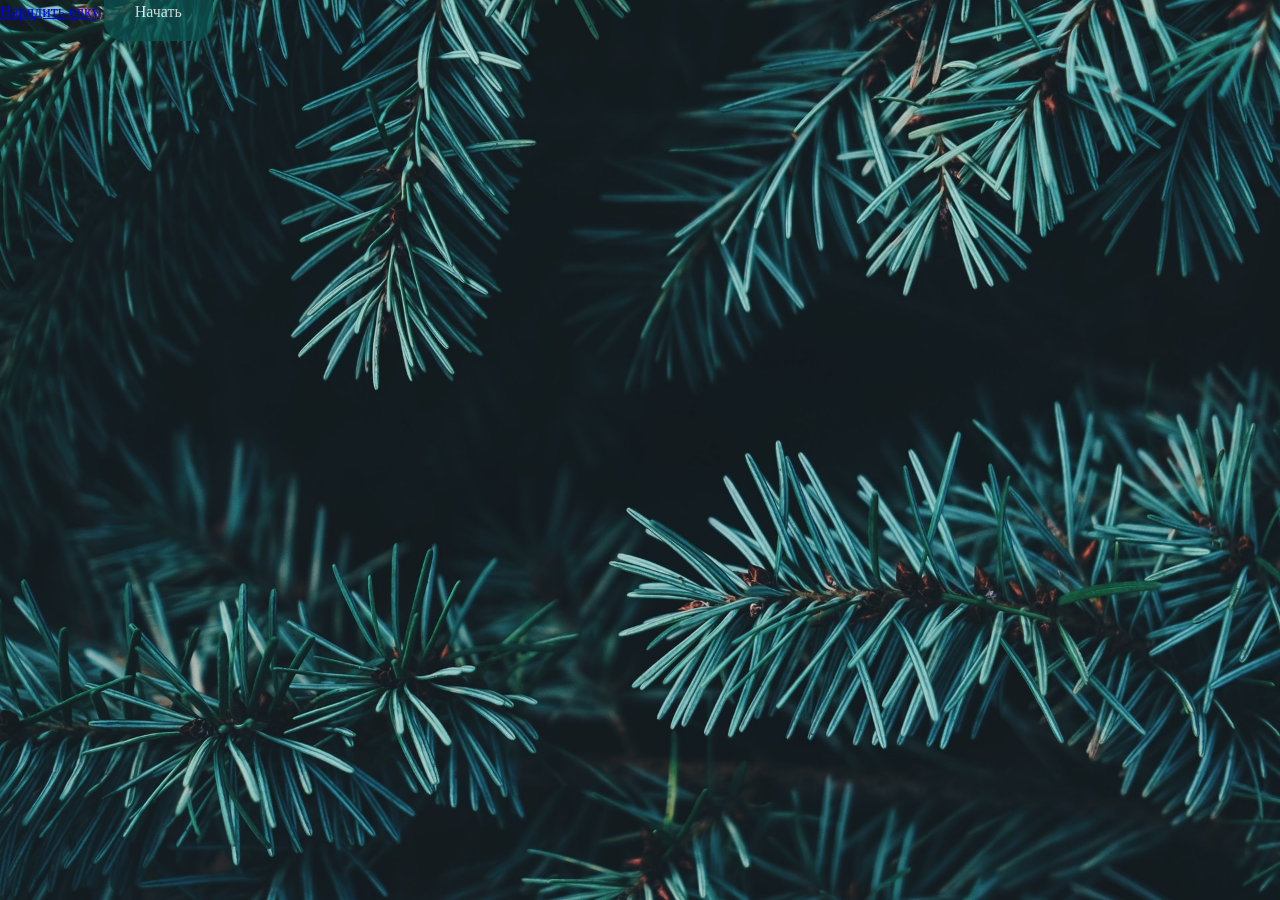
<file: index.html>
<!DOCTYPE html>
<head>
    <meta charset="UTF-8">
    <link rel="stylesheet" href="./styles/styles.css">
    <title>Сайт про меня</title>

</head>
<html>
     <body>
            <section class="start">
             <a href ="#">Нарядить елку</a>
             <a href ="./cristmas-tree.html" class="button">Начать</a>
            </section>
             


           <script src="./scripts/script.js"></script>
     </body>
</html>
</file>
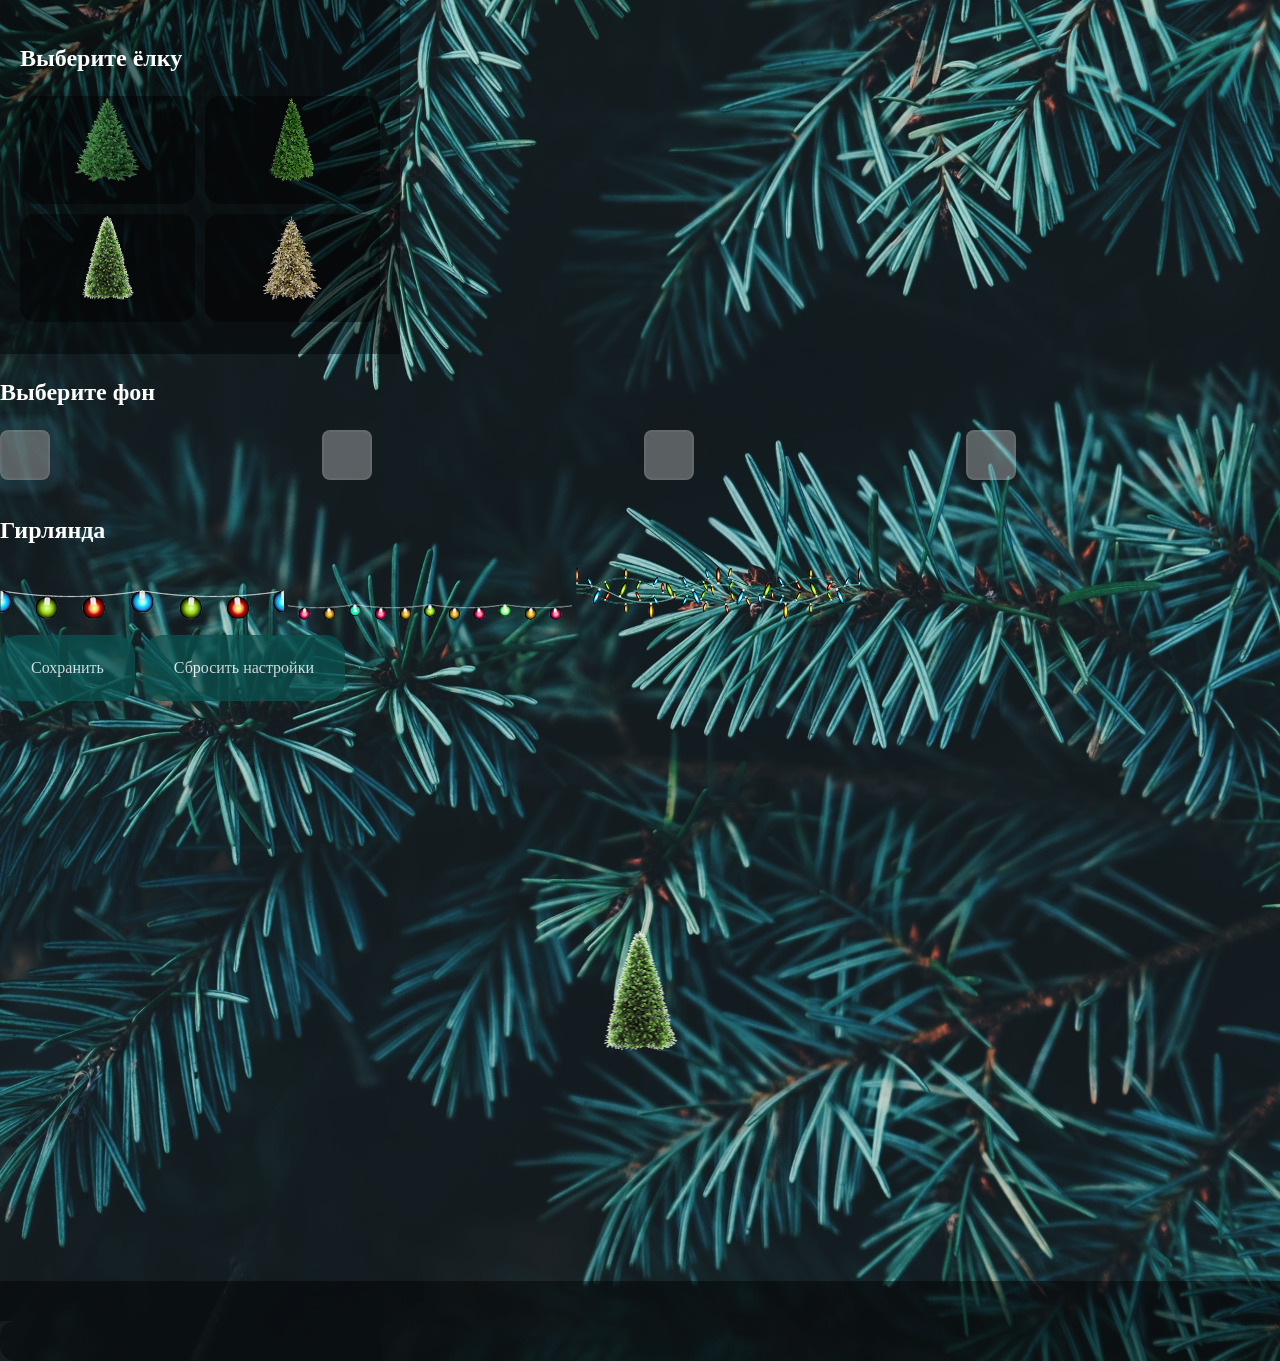
<file: cristmas-tree.html>
<!DOCTYPE html>
<head>
    <meta charset="UTF-8">
    <link rel="stylesheet" href="./styles/styles.css">
    <title>xmas</title>

</head>
<html>
     <body>
        <div class="layout">
            <aside class="left-panel">
              <h2>Выберите ёлку</h2>
              <div class="tree-grid">
          
                  <div class="tree-item selected" data-main-src="./images/tree1.png">
          <img src="./images/tree1.png" alt="tree 1">
        </div>
        <div class="tree-item" data-main-src="./images/tree2.png">
          <img src="./images/tree2.png" alt="tree 2">
        </div>
        <div class="tree-item" data-main-src="./images/tree3.png">
          <img src="./images/tree3.png" alt="tree 3">
        </div>
        <div class="tree-item" data-main-src="./images/tree4.png">
          <img src="./images/tree4.png" alt="tree 4">
        </div>
      </div>

            </div>
              <h2>Выберите фон</h2>
              <div class="backround-options">
                <div class="bg-option selected" data-bg-src="./images/kam-idris-L9-sfN04jdk-unsplash 1 (1).png"></div>
              <div class="bg-option" data-bg-src="./images/kam-idris-L9-sfN04jdk-unsplash 1 (1).png"></div>
              <div class="bg-option" data-bg-src="./images/kam-idris-L9-sfN04jdk-unsplash 1 (1).png"></div>
              <div class="bg-option" data-bg-src="./images/kam-idris-L9-sfN04jdk-unsplash 1 (1).png"></div>
              </div>
        
              <h2>Гирлянда</h2>
              <div class="garland-grid">
                <img src="./images/Garland_1.png" alt="garland1">
                <img src="./images/Garland_2.png" alt="Garland_2">
                <img src="./images/Garland_3.png" alt="garland3">
              </div>
        
              <div class="buttons">
                <a class="button" id="save-tree-btn">Сохранить</a>

                <a class="button" id="reset-tree-btn">Сбросить настройки</a>
              </div>
            </aside>
            <main class="tree-area" id="treeArea" style="background-image:'./images/kam-idris-L9-sfN04jdk-unsplash 1 (1).png' url();">
              <img src="./images/tree3.png" class="main-tree"  alt="main tree">
            </main>
            <aside class="right-panel">
              <h2>Игрушки</h2>
              <img src="./images/5294.png" alt="1">
              <img src="./images/5295.png" alt="2"> 
              <img src="./images/5296.png" alt="3"> 
              <img src="./images/5297.png" alt="4">
              <img src="./images/5298.png" alt="5">
              <img src="./images/5299.png" alt="6">
              <img src="./images/5300.png" alt="7">
              <img src="./images/5301.png" alt="8">
              <img src="./images/5302.png" alt="9">
              <img src="./images/5303.png" alt="10">
              <img src="./images/5304.png" alt="11">
              <img src="./images/5305.png" alt="12">
              <img src="./images/5306.png" alt="13">
              <img src="./images/5307.png" alt="14">
              <img src="./images/5308.png" alt="15">
              <img src="./images/5309.png" alt="16">
            </div>
          </aside>
      </div>
              <div class="toys-grid">
           <script src="./scripts/script.js"></script>
     </body>
</html>
</file>
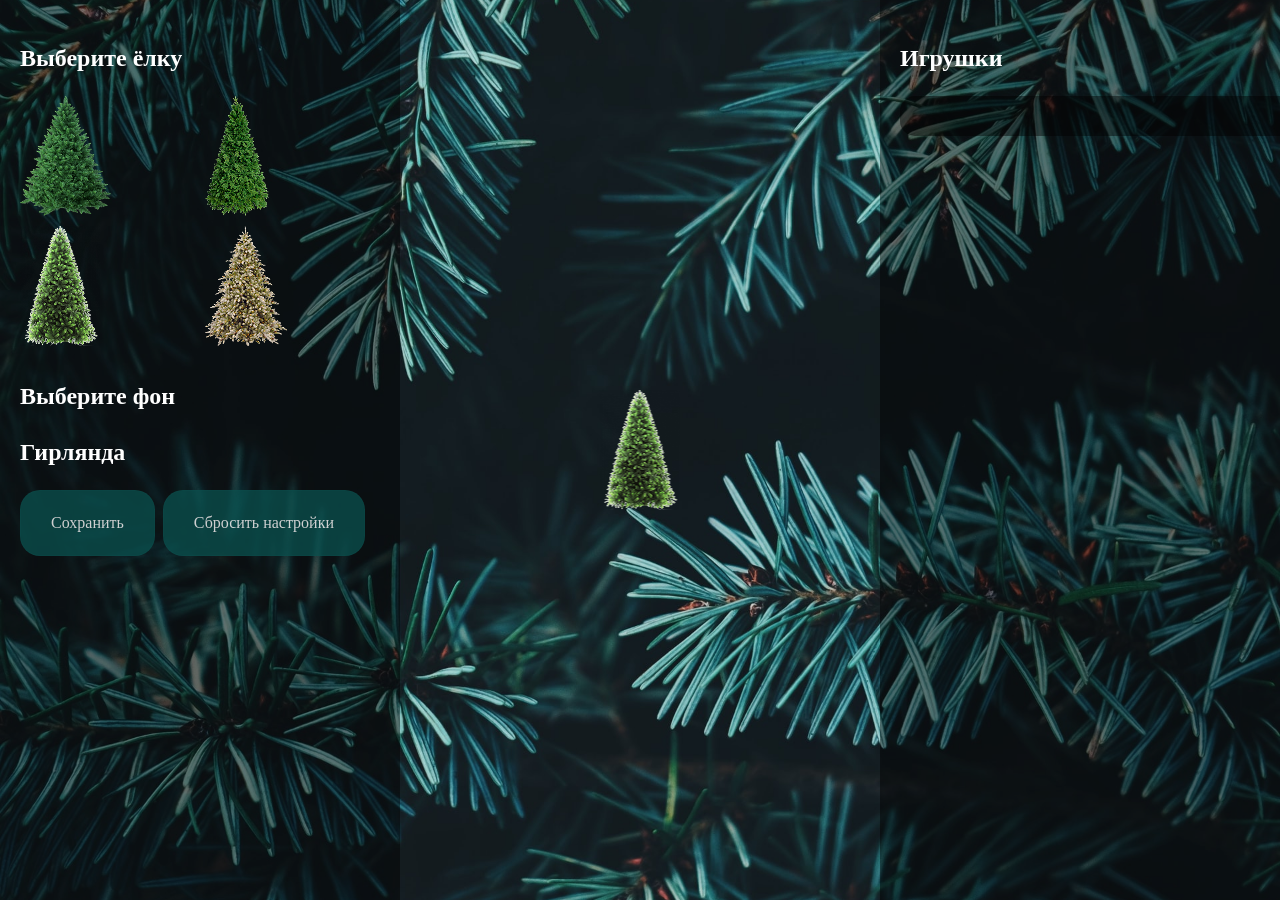
<file: tree.html>
<!DOCTYPE html>
<head>
    <meta charset="UTF-8">
    <link rel="stylesheet" href="./styles/styles.css">
    <title>xmas</title>

</head>
<html>
<body>

<div class="layout">
    <aside class="left-panel">
      <h2>Выберите ёлку</h2>
      <div class="tree-grid">

      <img src="./images/tree1.png" alt="елка 1">
      <img src="./images/tree2.png" alt="елка 2">
      <img src="./images/tree3.png" alt="елка 3">
      <img src="./images/tree4.png" alt="елка 4">
    </div>
      <div class="tree-grid"> </div>

      <h2>Выберите фон</h2>
      <div class="bg-grid"></div>

      <h2>Гирлянда</h2>
      <div class="garland-grid"> </div>

      <div class="buttons">
        <a class="button">Сохранить</a>
        <a class="button">Сбросить настройки</a>
      </div>
    </aside>
    <main class="tree-area">
      <img src="./images/tree3.png" class="main-tree" />
    </main>
    <aside class="right-panel">
      <h2>Игрушки</h2>
      <div class="toys-grid"></div>
    </aside>
</div>
<script src="./scripts/script.js"></script>
</body>
</html>
</file>
<file: styles/styles.css>
body {
    background-image: url('../images/background.jpg');
    background-size: cover;
    background-position: center;
    color: #fff;
    height: 100vh;
    margin: 0;
    display: flex;
    flex-direction: column;
    font-family: 'Neucha', cursive;
    font-size: 16px;
    line-height: 1.5;
    letter-spacing: 1;
}

.layout {
  flex: 1 0 auto;
  display: grid;
  grid-template-columns: 400px 1fr 400px;
  height: calc(100vh - 60px);
  overflow: hidden;
  height: auto;
}

.left-panel, .right-panel {
  background: rgba(0, 0, 0, 0.45);
  padding: 20px;
  overflow-y: auto;
}
.buttons {
  display: flex;
  gap: 8px;
  margin-top: 8px;
}

  .button {
    padding: 20px 30px;
    color: #fff;
    text-decoration: none;
    border-radius: 20px;
    border: 1px solid rgba(11, 82, 80, 0.933);
    background-color: rgba(11, 82, 80, 0.933);
    opacity: 0.8;
  }
  .tree-grid {
margin-bottom :12px; 
    display: grid;
    grid-template-columns: repeat(2,1fr);
    gap: 10px;
  }
  .tree-item{
    background-color: rgba(0, 0, 0, 0.45);
    border-radius: 15px;
    padding: 0 15px 20px 15px;
    display: grid;
    justify-content:center;
    align-items: center;
    cursor: pointer;
    border: 2px solid transparent;
  }
  .tree-item.bg-option.selected{
    border-color: #5cb85c;
    box-shadow: 0 8px 18px rgba(92, 184, 92, 0.12, green, blue, alpha);
  }
  .tree-item img{
    width: 100%;
    height: 84px;
    object-fit: contain;
  }
  .main-tree {
top: 50%;
left: 50%;
transform: translate(-50%, -50%);
max-height: 92%;
max-width: 78%;
    object-fit: contain;
    pointer-events: none;
    user-select: none;
    z-index: 1;
    position: absolute;
  }
.toys-grid {
  background-color: rgba(0, 0, 0, 0.45);
  border-radius: 15px;
  padding: 20px;
  display: grid;
  grid-template-columns: repeat(4,1fr);
  gap: 15px;
  justify-content:center;
  align-items: center;
  width: 100%;
}
.tree-area{
  display: block;
  border-radius: 10px;
  min-height: 560px;
  padding: 10px;
position: relative;
background-position: center bottom;
overflow: hidden;
}
.toy-on-tree {
  position: absolute;
  cursor: pointer;
  pointer-events: auto;  
  z-index: 5;            
}
.garland-on-tree {
  position: absolute;
  cursor: pointer;
  pointer-events: auto;
  z-index: 4;
  animation: blink 1.6s infinite ease-in-out;
}
@keyframes blink {
0%   { opacity: 1; }
50%  { opacity: 0.3; }
100% { opacity: 1; }
}
.backround-options {
  display: grid;
  grid-template-columns: repeat(4,1fr);
  gap: 8px;
  margin-bottom: 12px;
}
.bg-option {
width: 46px;
height: 46px;
border-radius: 8px;
background-color: rgba(255, 255, 255, 0.3);
background-size: cover;
background-position: center;
cursor: pointer;
border: 2px solid rgba(255, 255, 255, 0.06);
}
.bg-option.selected {
  border: 2px sold #5dc0de;
  box-shadow: 0 0 6px 12px rgba(91, 192, 222, 0.12);
}
.bf-option:hover {
  border-color: #fff;
}
/*.main-tree {
  max-height: 90%;
  max-width: 80%;
  object-fit: contain;
}
</file>
